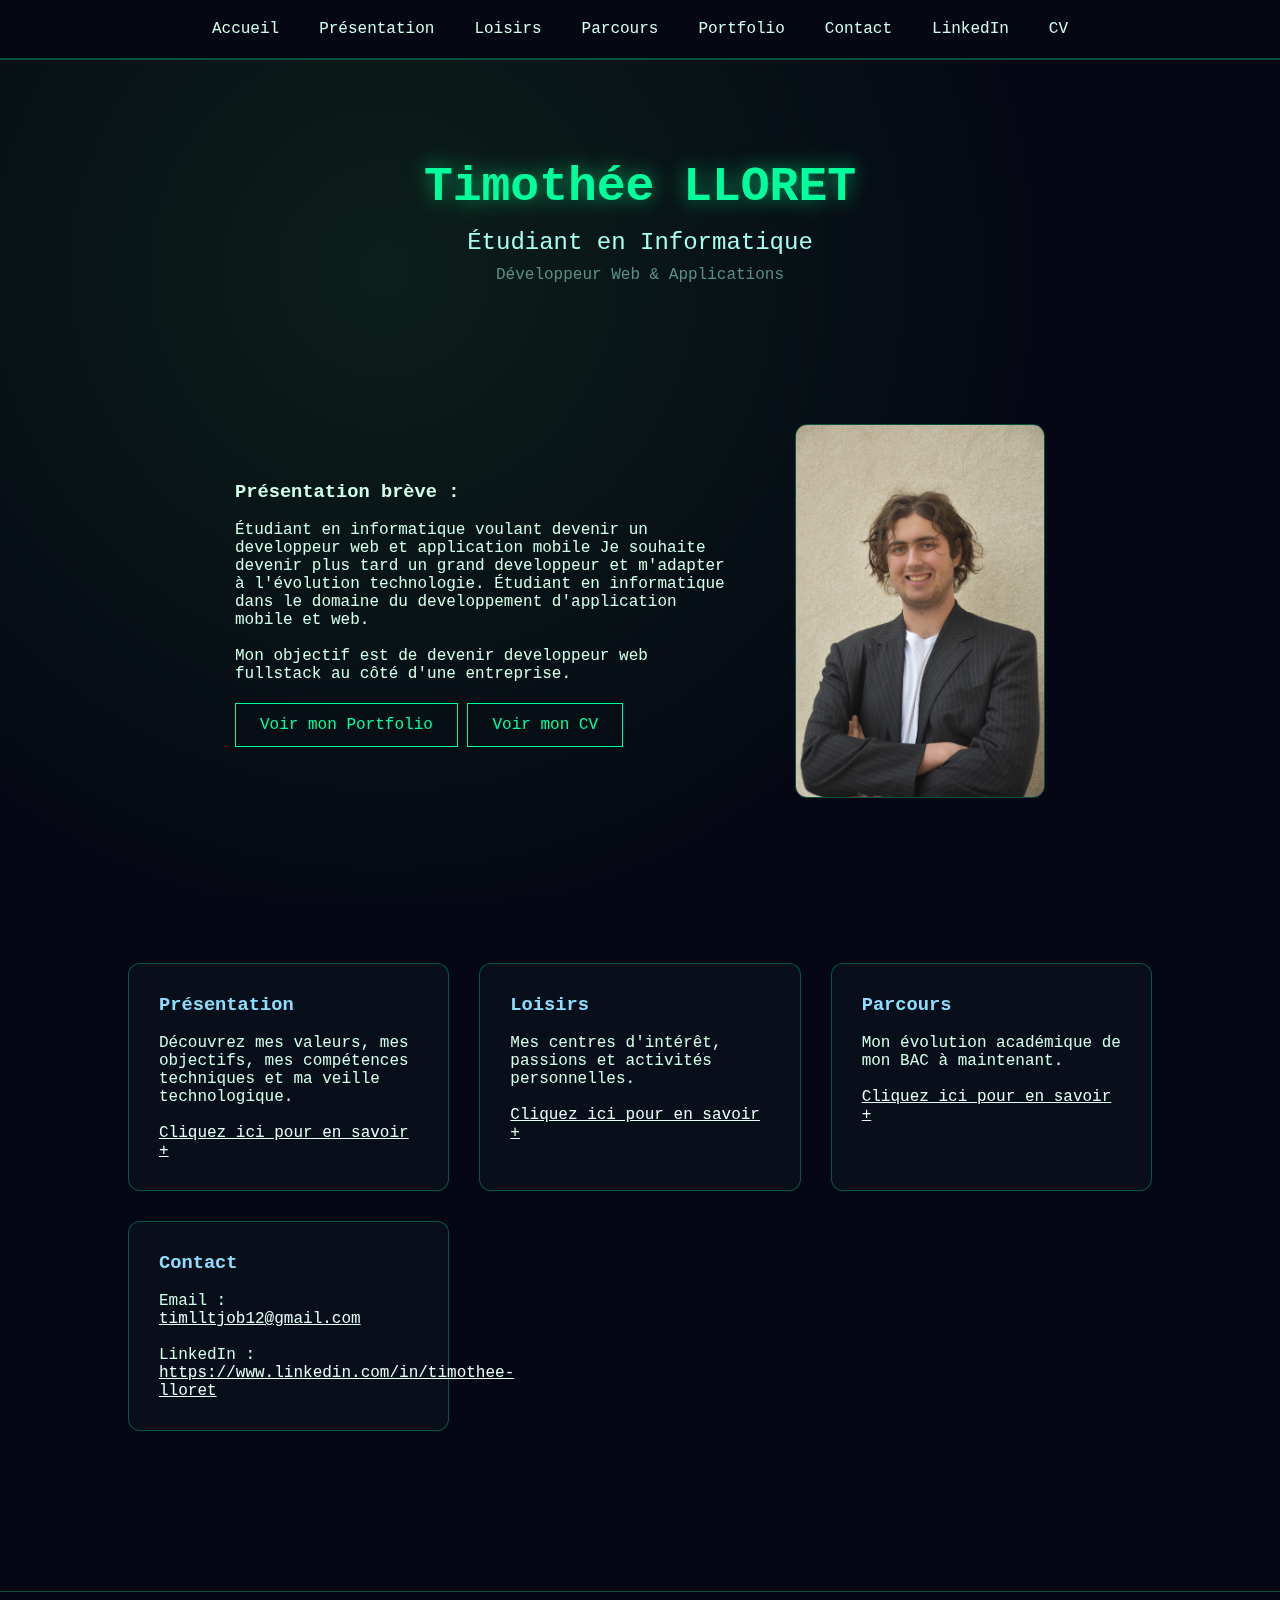
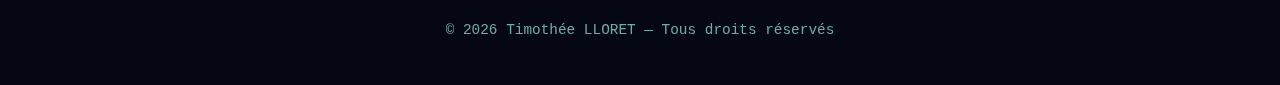
<file: index.html>
<!DOCTYPE html>
<html lang="fr">
<head>
    <meta charset="UTF-8">
    <title>Accueil | Timothée LLORET</title>
    <link rel="stylesheet" href="style.css">
</head>
<body>

<header class="header">
    <nav class="nav">
        <a href="index.html">Accueil</a>
        <a href="presentation.html">Présentation</a>
        <a href="loisir.html">Loisirs</a>
        <a href="parcours.html">Parcours</a>
        <a href="portfolio.html">Portfolio</a>
        <a href="mailto:timlltjob12@gmail.com">Contact</a>
        <a href="https://www.linkedin.com/in/timothee-lloret" target="_blank">LinkedIn</a>
        <a href="https://drive.google.com/file/d/1YYuqWQ6WtIkvPDlJYAUAen7sD2kf4nfw/view?usp=sharing" target="_blank" rel="noopener noreferrer">
      CV
    </a>
    </nav>
</header>

<main class="page-content">

    <section class="hero">
        <h1>Timothée LLORET</h1>
        <h2>Étudiant en Informatique</h2>
        <p>Développeur Web & Applications</p>
    </section>

    <section class="intro-banner">
        
        <div class="intro-text">
            <h3>Présentation brève :</h3>
            <br>
            <p>

                Étudiant en informatique voulant devenir un developpeur web et application mobile
                Je souhaite devenir plus tard un grand developpeur et m'adapter à l'évolution technologie.

                Étudiant en informatique dans le domaine du developpement d'application mobile et web. <br><br>
                Mon objectif est de devenir developpeur web fullstack au côté d'une entreprise.
            </p>

            <a href="portfolio.html" class="btn-portfolio">
                Voir mon Portfolio
            </a>
             <a href="https://drive.google.com/file/d/1YYuqWQ6WtIkvPDlJYAUAen7sD2kf4nfw/view?usp=sharing" target="_blank" class="btn-portfolio">
                Voir mon CV
            </a>
        </div>

        <div class="intro-photo">
            <img src="photo_CV.jfif" alt="Photo Timothée">
        </div>

    </section>

    <section class="sections-overview">
        <div class="card">
        
            <h3>Présentation</h3>
            <br>
            <p>Découvrez mes valeurs, mes objectifs, mes compétences techniques et ma veille technologique.</p>
            <br>
            <a href="presentation.html">Cliquez ici pour en savoir +</a> 
        </div>

        <div class="card">
            <h3>Loisirs</h3>
            <br>
            <p>Mes centres d'intérêt, passions et activités personnelles.</p>
            <br>
            <a href="loisir.html">Cliquez ici pour en savoir +</a> 
        </div>
        
        <div class="card">
            <h3>Parcours</h3>
            <br>
            <p>Mon évolution académique de mon BAC à maintenant.</p>
            <br>
            <a href="parcours.html">Cliquez ici pour en savoir +</a> 
        </div>

        <div class="card">
            <h3>Contact</h3>
            <br>
            <p class="lien_profile">
                Email : <a href="mailto:timlltjob12@gmail.com">timlltjob12@gmail.com</a><br><br>
                LinkedIn : <a href="https://www.linkedin.com/in/timothee-lloret" target="_blank">https://www.linkedin.com/in/timothee-lloret</a>
            </p>
        </div>

    </section>

</main>

<footer>
    <p>© 2026 Timothée LLORET — Tous droits réservés</p>
</footer>

</body>
</html>
</file>
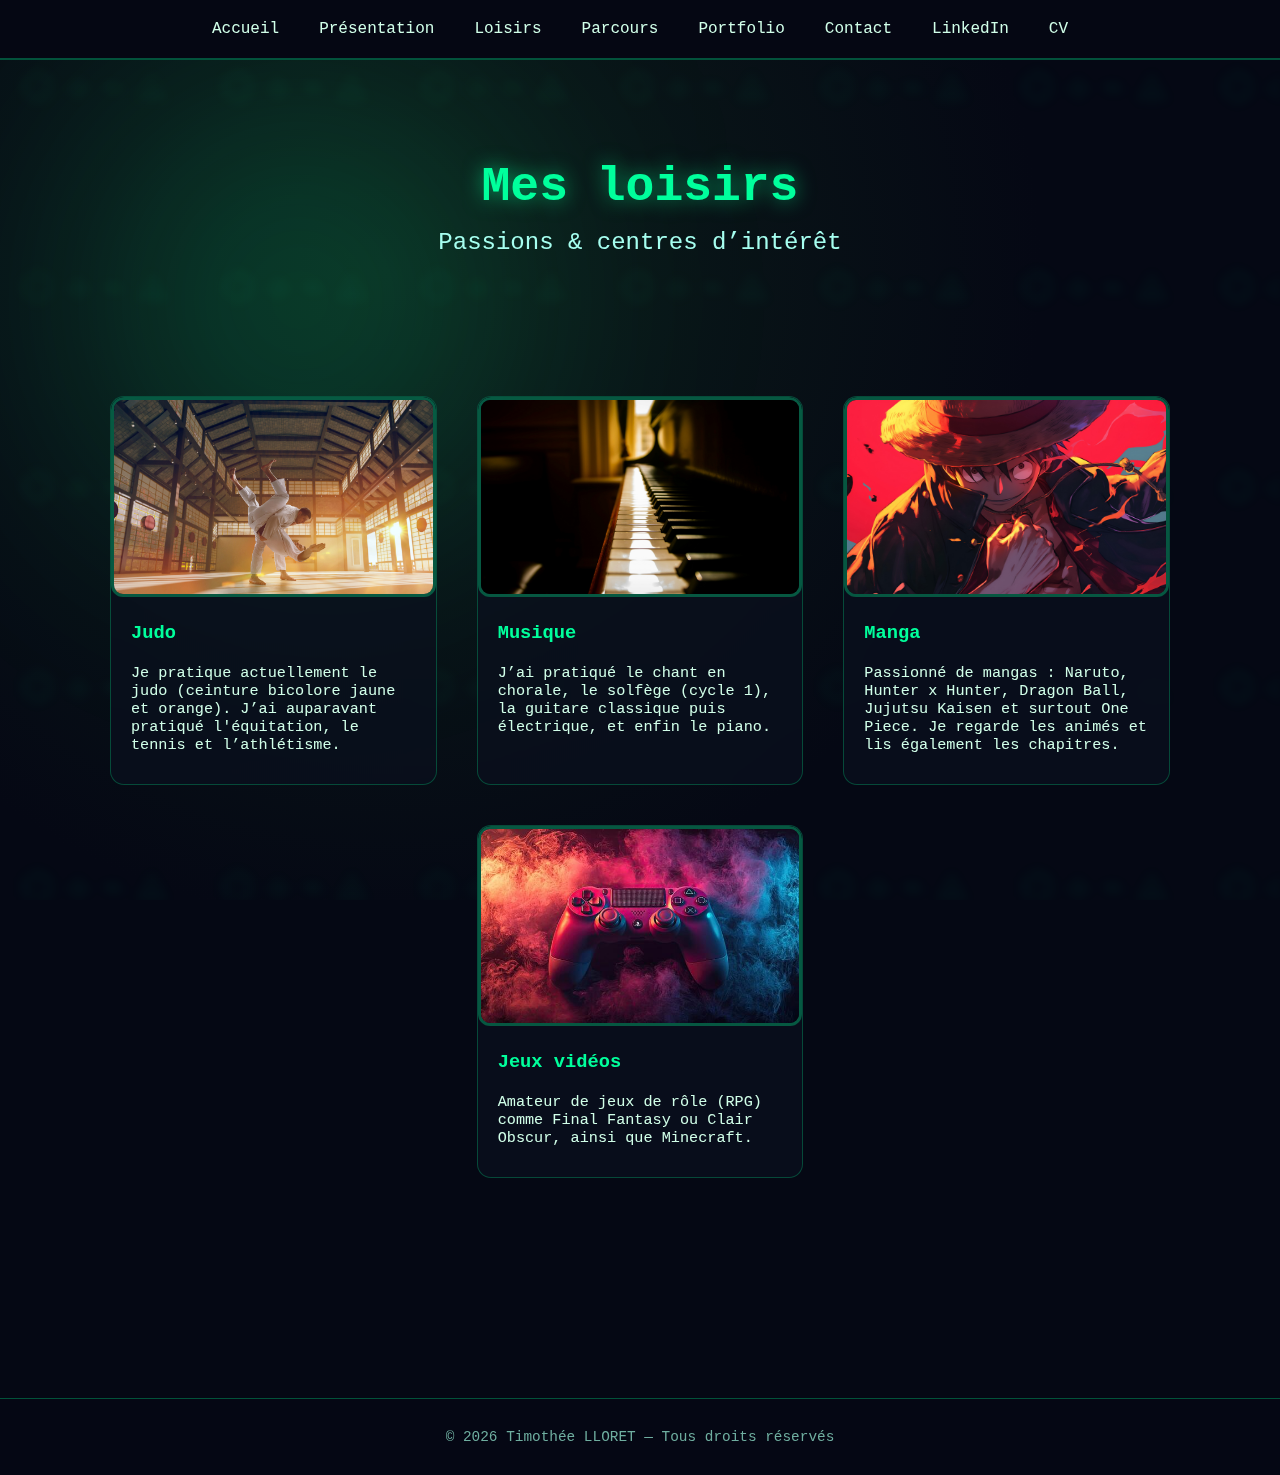
<file: loisir.html>
<!DOCTYPE html>
<html lang="fr">
<head>
    <meta charset="UTF-8">
    <title>Loisirs | Timothée LLORET</title>
    <link rel="stylesheet" href="style.css">
</head>
<body>

<div class="background">
    <div class="glow"></div>
    <div class="symbols"></div>
</div>

<header class="header">
        <nav class="nav">
        <a href="index.html">Accueil</a>
        <a href="presentation.html">Présentation</a>
        <a href="loisir.html">Loisirs</a>
        <a href="parcours.html">Parcours</a>
        <a href="portfolio.html">Portfolio</a>
        <a href="mailto:timlltjob12@gmail.com">Contact</a>
        <a href="https://www.linkedin.com/in/timothee-lloret" target="_blank" rel="noopener noreferrer">
            LinkedIn
        </a>
        <a href="https://drive.google.com/file/d/1YYuqWQ6WtIkvPDlJYAUAen7sD2kf4nfw/view?usp=sharing" target="_blank" rel="noopener noreferrer">
      CV
    </a>
</nav>
</header>

<section class="hero">
    <h1>Mes loisirs</h1>
    <h2>Passions & centres d’intérêt</h2>
</section>

<section class="loisirs-section">

    <div class="loisir-card">
        <img src="judo.png.jpg" alt=""/>
        <h3>Judo</h3>
        <p>
            Je pratique actuellement le judo (ceinture bicolore jaune et orange). J’ai auparavant pratiqué l'équitation, le tennis et l’athlétisme.
        </p>
    </div>

    <div class="loisir-card">
        <img src="musique.png.jpg" alt=""/>
        <h3>Musique</h3>
        <p>
            J’ai pratiqué le chant en chorale, le solfège (cycle 1), la guitare classique puis électrique, et enfin le piano.
        </p>
    </div>

    <div class="loisir-card">
        <img src="manga.png.jpg" alt="">
        <h3>Manga</h3>
        <p>
            Passionné de mangas : Naruto, Hunter x Hunter, Dragon Ball, Jujutsu Kaisen et surtout One Piece. Je regarde les animés et lis également les chapitres.
        </p>
    </div>
    <div></div>
     <div class="loisir-card">
        <img src="videogame.png" alt=""/>
        <h3>Jeux vidéos</h3>
        <p>
            Amateur de jeux de rôle (RPG) comme Final Fantasy ou Clair Obscur, ainsi que Minecraft.
        </p>
    </div>

</section>

<footer>
    <p>© 2026 Timothée LLORET — Tous droits réservés</p>
</footer>

<script src="script.js"></script>
</body>
</html>
</file>
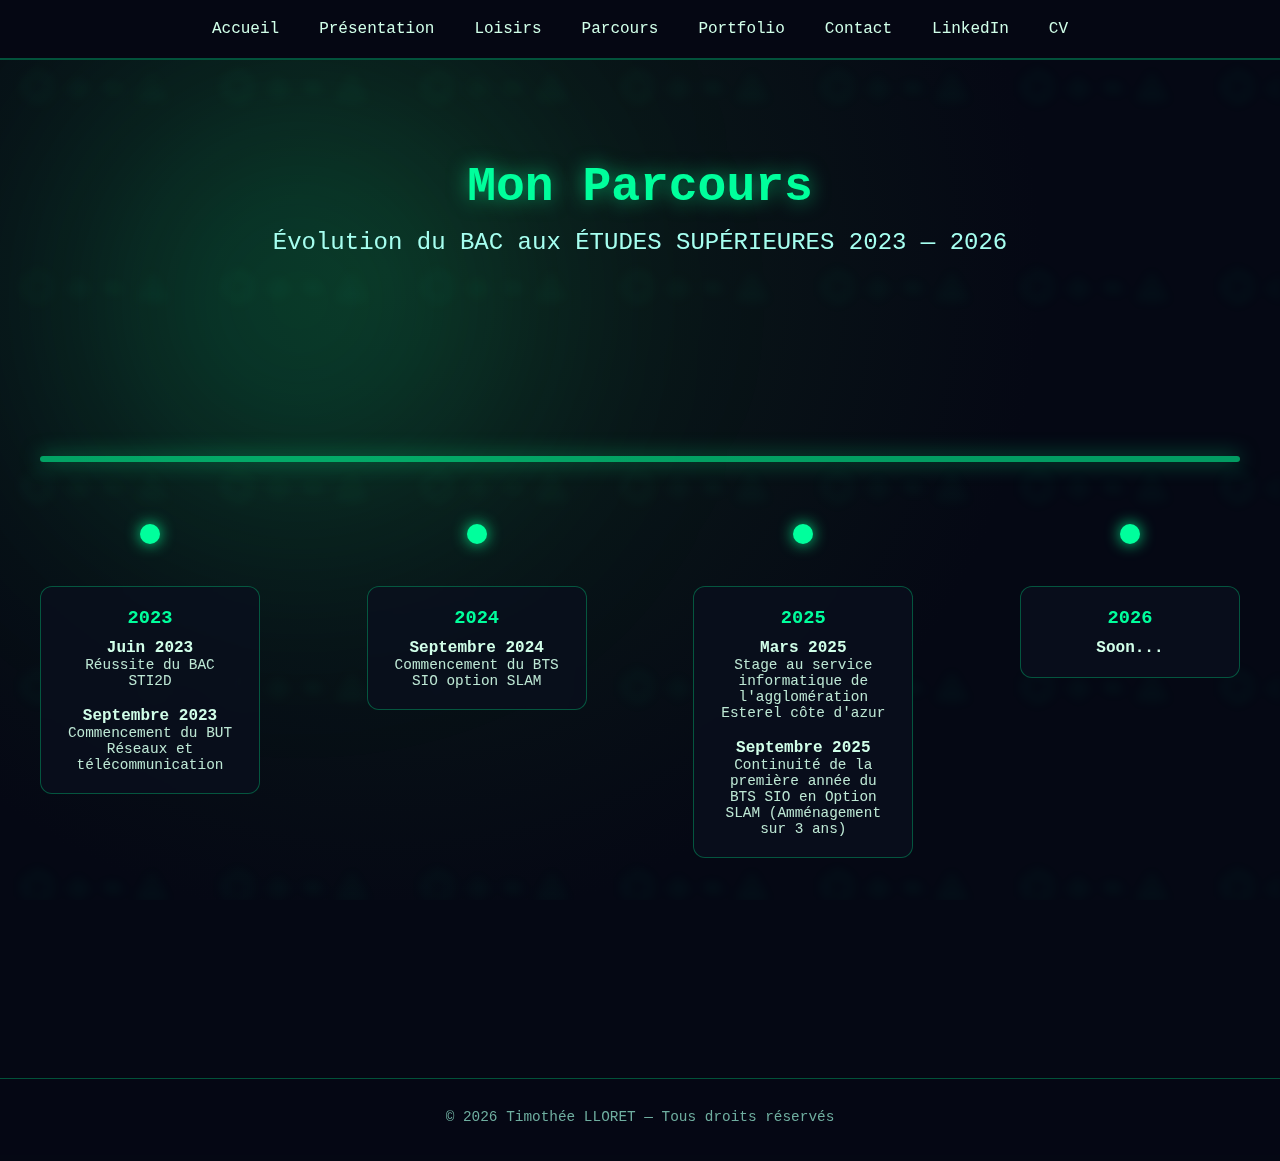
<file: parcours.html>
<!DOCTYPE html>
<html lang="fr">
<head>
    <meta charset="UTF-8">
    <title>Mon Parcours | Timothée LLORET</title>
    <link rel="stylesheet" href="style.css">
</head>
<body>

<div class="background">
    <div class="glow"></div>
    <div class="symbols"></div>
</div>

<header class="header">
    <nav class="nav">      
        <a href="index.html">Accueil</a>
        <a href="presentation.html">Présentation</a>
        <a href="loisir.html">Loisirs</a>
        <a href="parcours.html">Parcours</a>
        <a href="portfolio.html">Portfolio</a>
        <a href="mailto:timlltjob12@gmail.com">Contact</a>
        <a href="https://www.linkedin.com/in/timothee-lloret" target="_blank" rel="noopener noreferrer">
            LinkedIn
        </a>
         <a href="https://drive.google.com/file/d/1YYuqWQ6WtIkvPDlJYAUAen7sD2kf4nfw/view?usp=sharing" target="_blank" rel="noopener noreferrer">
      CV
    </a>
    </nav>
</header>

<main class="page-content">

    <section class="hero">
        <h1>Mon Parcours</h1>
        <h2>Évolution du BAC aux ÉTUDES SUPÉRIEURES 2023 — 2026</h2>
    </section>

    <section class="timeline-horizontal-section">

        <div class="timeline-horizontal">

            <div class="timeline-block">
                <div class="timeline-card">
                    <h3>2023</h3>
                    <h4>Juin 2023</h4>
                    <p>Réussite du BAC STI2D</p> <br> 
                    <h4>Septembre 2023</h4>
                    <p>Commencement du BUT Réseaux et télécommunication</p>
                </div>
            </div>

            <div class="timeline-block">
                
                <div class="timeline-card">
                    <h3>2024</h3>
                   <h4>Septembre 2024</h4>
                    <p>Commencement du BTS SIO option SLAM</p>
                </div>
            </div>

            <div class="timeline-block">
                <div class="timeline-card">
                    <h3>2025</h3>
                     <h4>Mars 2025</h4>
                    <p>Stage au service informatique de l'agglomération Esterel côte d'azur</p> <br>
                    <h4>Septembre 2025</h4>
                    <p>Continuité de la première année du BTS SIO en Option SLAM (Amménagement sur 3 ans)</p>
                </div>
            </div>

            <div class="timeline-block">
                <div class="timeline-card">
                    <h3>2026</h3>
                   <h4>Soon...</h4>
                    <p> </p>
                </div>
            </div>

        </div>

    </section>

</main>

<footer>
    <p>© 2026 Timothée LLORET — Tous droits réservés</p>
</footer>

<script src="script.js"></script>
</body>
</html>
</file>
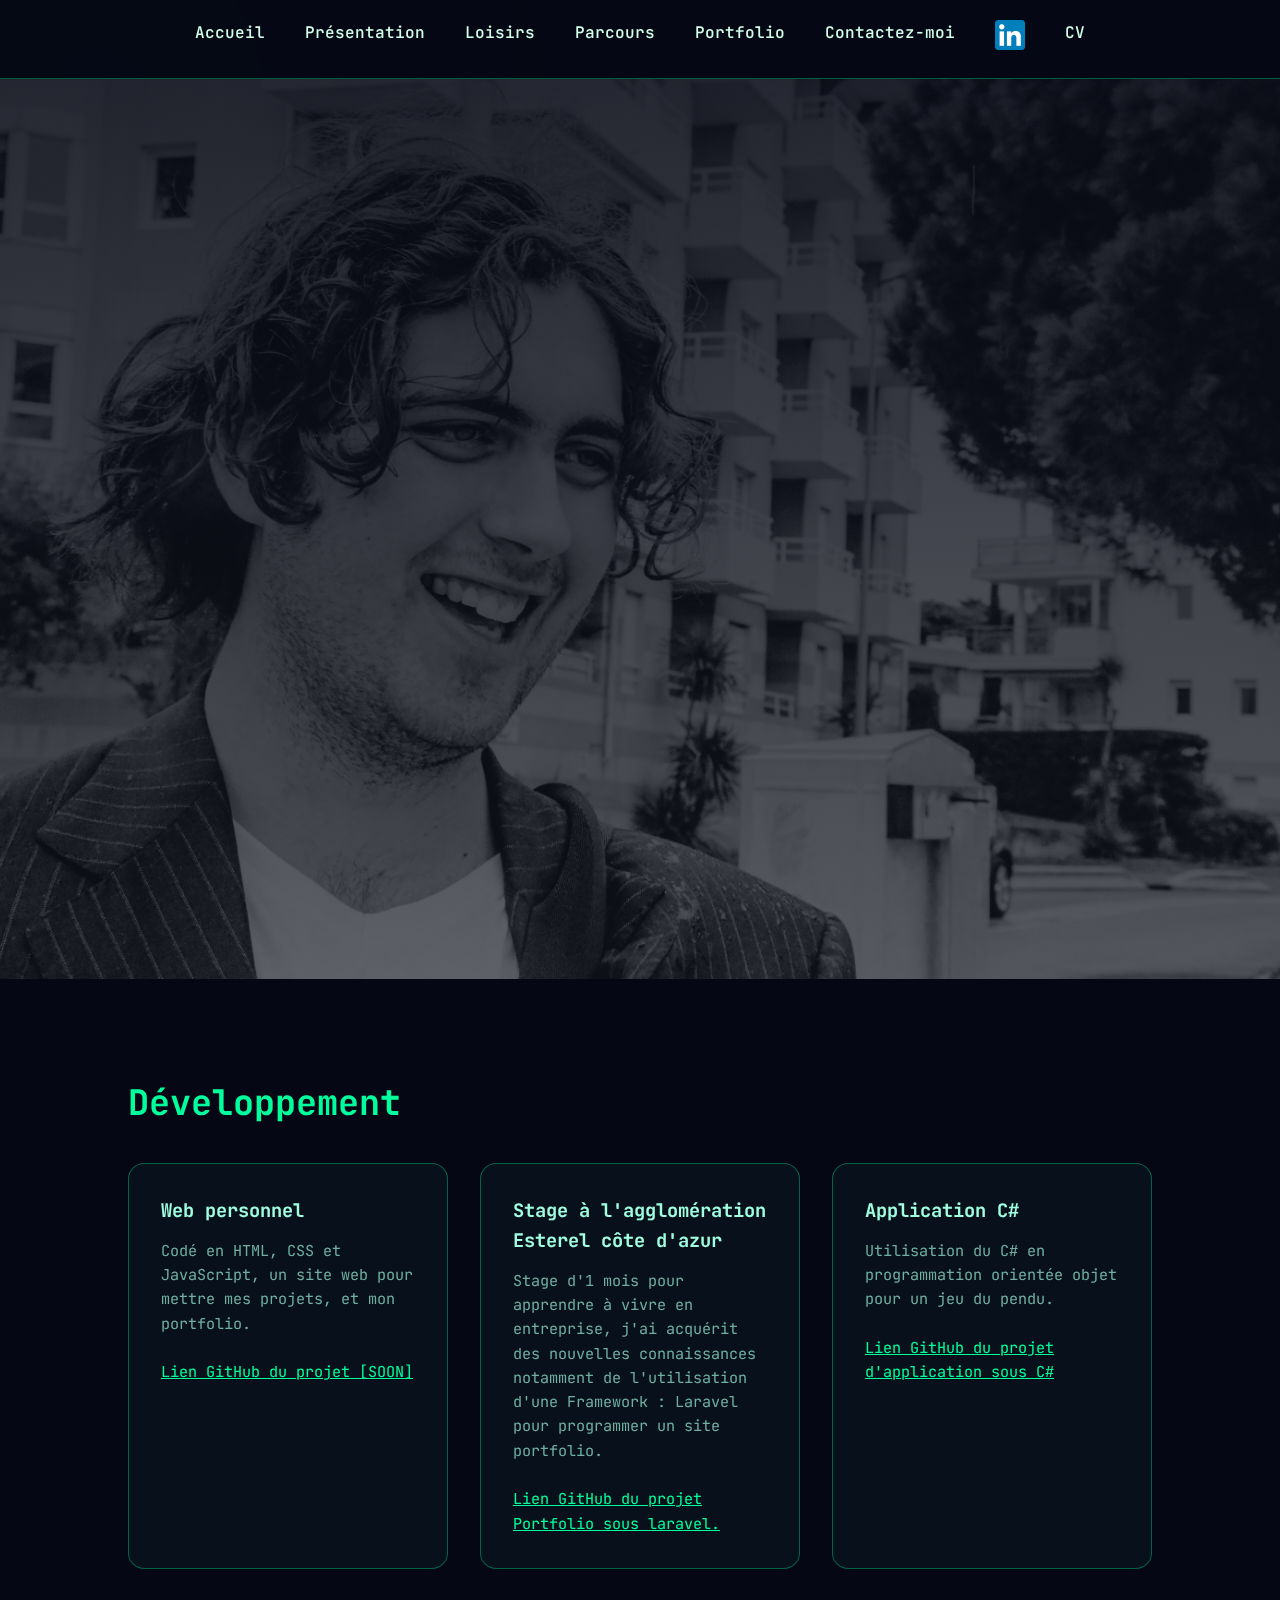
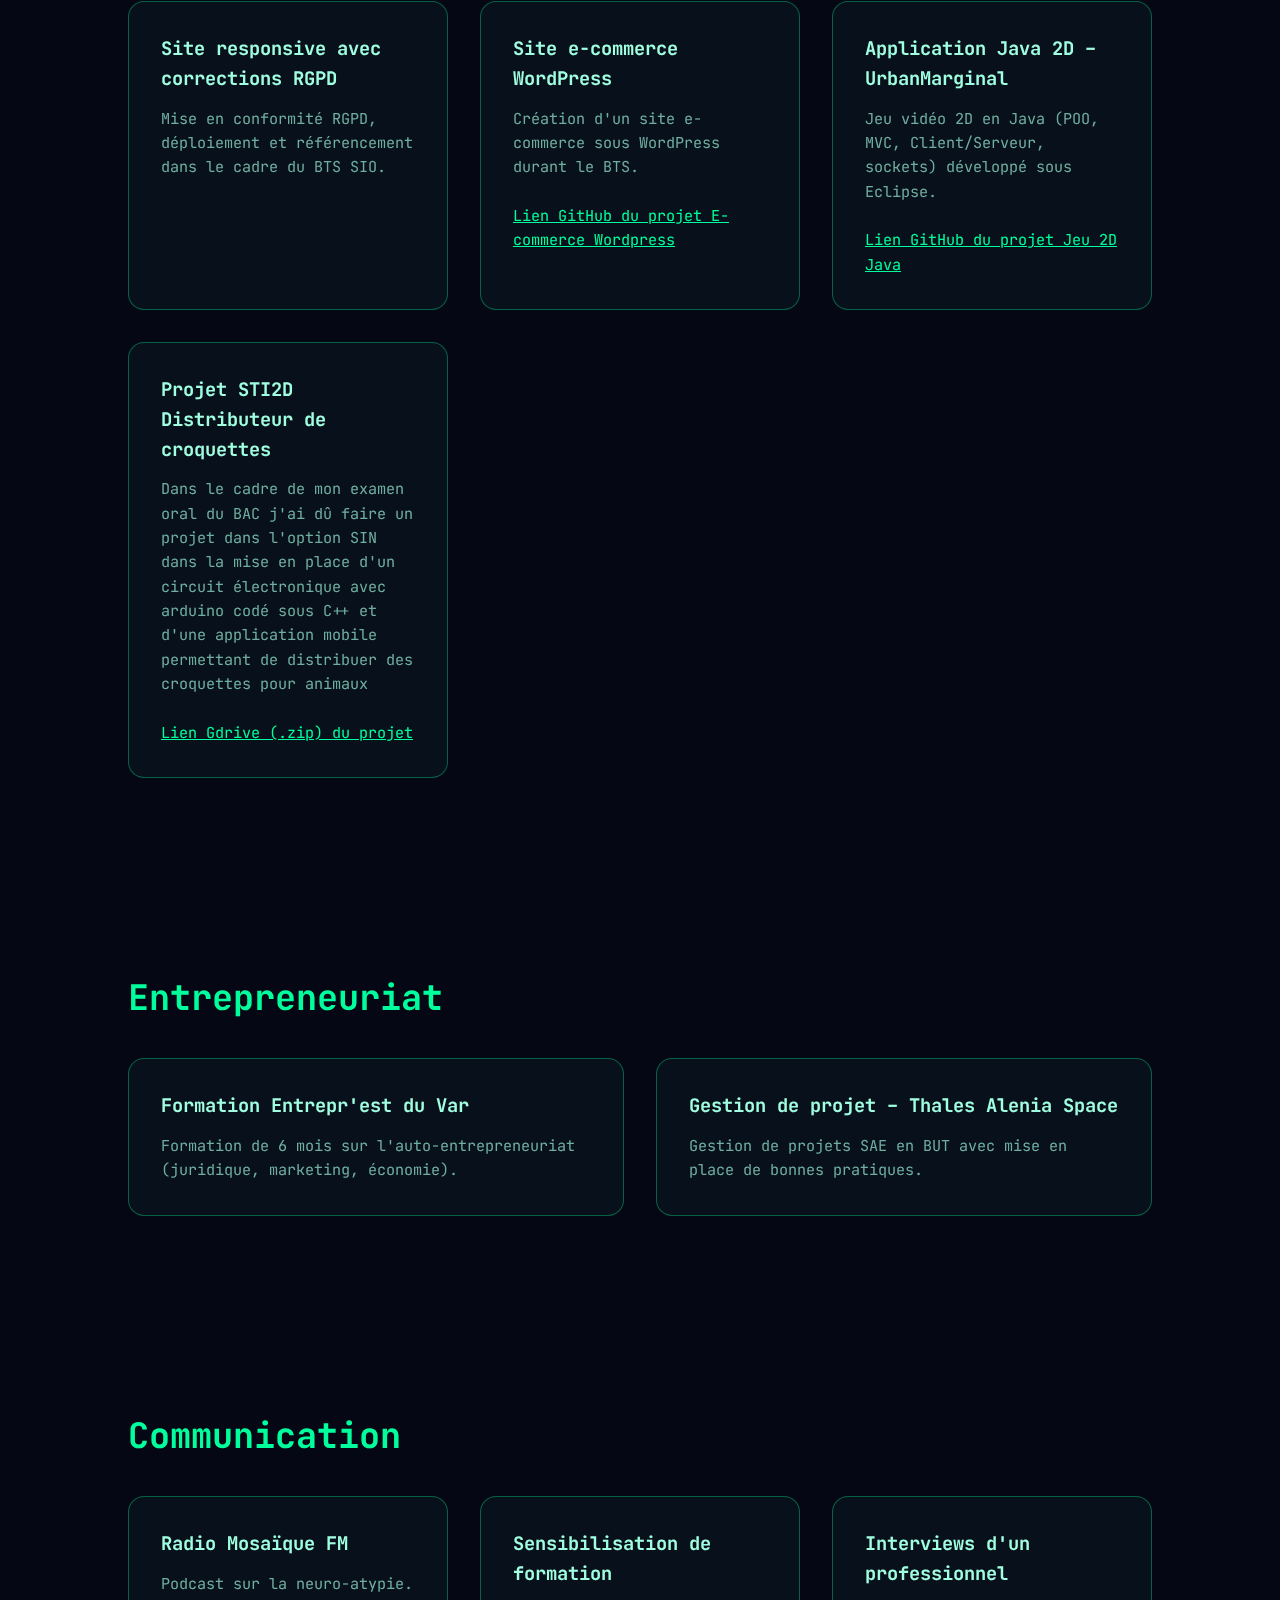
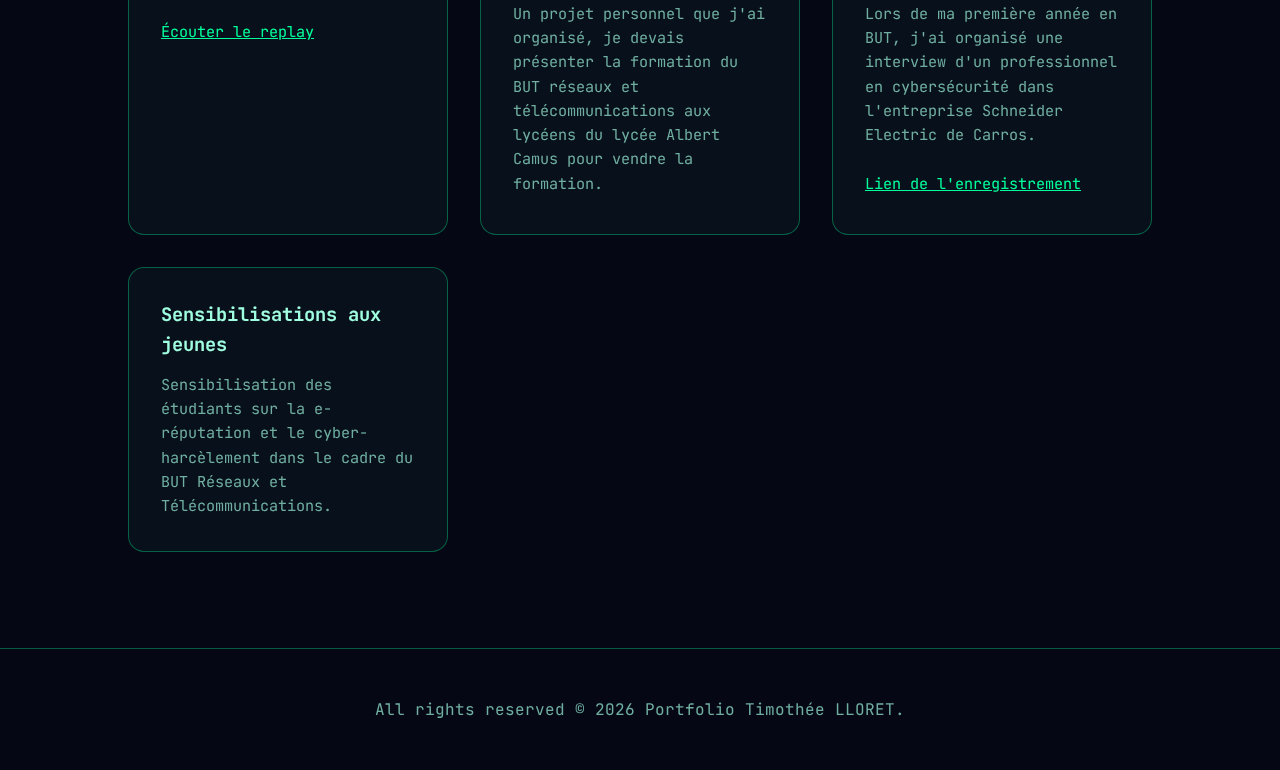
<file: portfolio.html>
<!DOCTYPE html>
<html lang="fr">
<head>
  <meta charset="UTF-8" />
  <meta name="viewport" content="width=device-width, initial-scale=1.0" />
  <title>Portfolio – Timothée LLORET</title>
  <link href="https://fonts.googleapis.com/css2?family=JetBrains+Mono:wght@300;500;700&display=swap" rel="stylesheet">
      <link rel="stylesheet" href="portfoliostyle.css">

</head>
<body>

<!-- NAV --> 
  <nav class="nav_web_perso">
    <a href="index.html">Accueil</a>
    <a href="presentation.html">Présentation</a>
    <a href="loisir.html">Loisirs</a>
    <a href="parcours.html">Parcours</a>
    <a href="portfolio.html">Portfolio</a>
    <a href="mailto:timlltjob12@gmail.com">Contactez-moi</a>
    <a href="https://www.linkedin.com/in/timothee-lloret" target="_blank" rel="noopener noreferrer">
      <img src="linkedinlogo.png" alt="LinkedIn" height="30">
    </a>
    <a href="https://drive.google.com/file/d/1YYuqWQ6WtIkvPDlJYAUAen7sD2kf4nfw/view?usp=sharing" target="_blank" rel="noopener noreferrer">
      CV
    </a>
  </nav>


<header class="hero-banner">
  <div class="hero-content">
    <h1>Timothée LLORET Portfolio</h1>
    <br>
    <p>
    Développeur web et application mobile
    </p>
    <p>
    Bienvenue dans mon portfolio !
    </p>
  </div>
</header>

<!--DEV-->
  <section id="dev">
    <h2>Développement</h2>
    <div class="cards">
      <div class="card">
        <h3>Web personnel</h3>
        <p>
          Codé en HTML, CSS et JavaScript, un site web pour mettre mes projets, et mon portfolio.
          <br><br>
          <a href="" target="_blank" rel="noopener noreferrer">
            Lien GitHub du projet [SOON]
          </a>
        </p>
      </div>
      <div class="card">
        <h3>Stage à l'agglomération Esterel côte d'azur</h3>
        <p>
            Stage d'1 mois pour apprendre à vivre en entreprise, j'ai acquérit des nouvelles connaissances notamment de l'utilisation d'une Framework : Laravel pour programmer un site portfolio.
          <br><br>
          <a href="https://github.com/TimCola12/portfolio_Tim" target="_blank" rel="noopener noreferrer">
            Lien GitHub du projet Portfolio sous laravel.
          </a>
        </p>
      </div>
      <div class="card">
        <h3>Application C#</h3>
        <p>
          Utilisation du C# en programmation orientée objet pour un jeu du pendu.
          <br><br>
          <a href="https://github.com/TimCola12/JeuPendu" target="_blank" rel="noopener noreferrer">
            Lien GitHub du projet d'application sous C#
          </a>
        </p>
      </div>
      <div class="card">
        <h3>Site responsive avec corrections RGPD</h3>
        <p>Mise en conformité RGPD, déploiement et référencement dans le cadre du BTS SIO.</p>
      </div>
      <div class="card">
        <h3>Site e-commerce WordPress</h3>
        <p>
          Création d'un site e-commerce sous WordPress durant le BTS.
          <br><br>
          <a href="https://github.com/TimCola12/E-commerce_site_WORDPRESS" target="_blank" rel="noopener noreferrer">
            Lien GitHub du projet E-commerce Wordpress
          </a>
        </p>
      </div>
      <div class="card">
        <h3>Application Java 2D – UrbanMarginal</h3>
        <p>
          Jeu vidéo 2D en Java (POO, MVC, Client/Serveur, sockets) développé sous Eclipse.
          <br><br>
          <a href="https://github.com/TimCola12/UrbanMarginal" target="_blank" rel="noopener noreferrer">
            Lien GitHub du projet Jeu 2D Java
          </a>
        </p>
        
      </div>
      <div class="card">
        <h3>Projet STI2D Distributeur de croquettes</h3>
        <p>
          Dans le cadre de mon examen oral du BAC j'ai dû faire un projet dans l'option SIN dans la mise en place d'un circuit électronique avec arduino codé sous C++ et d'une application mobile permettant de distribuer des croquettes pour animaux
          <br><br>
          <a href="https://drive.google.com/file/d/1BmKsklu7ZPyfDBG9Al2ta0knHuJmFYV4/view?usp=sharing" target="_blank" rel="noopener noreferrer">
            Lien Gdrive (.zip) du projet
          </a>
        </p>
      </div>
    </div>
  </section>

<!--ENTREPRENEURIAT-->
  <section id="entrepreneur">
    <h2>Entrepreneuriat</h2>
    <div class="cards">
      <div class="card">
        <h3>Formation Entrepr'est du Var</h3>
        <p>Formation de 6 mois sur l'auto-entrepreneuriat (juridique, marketing, économie).</p>
      </div>
      <div class="card">
        <h3>Gestion de projet – Thales Alenia Space</h3>
        <p>Gestion de projets SAE en BUT avec mise en place de bonnes pratiques.</p>
      </div>
    </div>
  </section>

<!--COMMUNICATION-->
  <section id="communication">
    <h2>Communication</h2>
    <div class="cards">
      <div class="card">
        <h3>Radio Mosaïque FM</h3>
        <p>
          Podcast sur la neuro-atypie.
          <br><br>
          <a href="https://hearthis.at/mosaique-fm-zw/04-parolesdejeunes-021225-lesneuroatypiques/" target="_blank" rel="noopener noreferrer">
            Écouter le replay
          </a>
        </p>
        <iframe
          title="Podcast Mosaïque FM"
          width="100"
          height="150"
          src="https://app.hearthis.at/embed/13414526/transparent_black/?autoplay=0"
          style="border:0; border-radius:10px;"
          allow="autoplay">
        </iframe>
      </div>

      <div class="card">
        <h3>Sensibilisation de formation</h3>
        <p>Un projet personnel que j'ai organisé, je devais présenter la formation du BUT réseaux et télécommunications aux lycéens du lycée Albert Camus pour vendre la formation.</p>
      </div>

      <div class="card">
        <h3>Interviews d'un professionnel</h3>
        <p>
          Lors de ma première année en BUT, j'ai organisé une interview d'un professionnel en cybersécurité dans l'entreprise Schneider Electric de Carros.
          <br><br>
          <a href="https://drive.google.com/file/d/1_di6CFzMYkiKG_4fSZwVqpfgtluvl2Zm/view?usp=sharing" target="_blank" rel="noopener noreferrer">
            Lien de l'enregistrement
          </a>
        </p>
      </div>

      <div class="card">
        <h3>Sensibilisations aux jeunes</h3>
        <p>
          Sensibilisation des étudiants sur la e-réputation et le cyber-harcèlement dans le cadre du BUT Réseaux et Télécommunications.
        </p>
      </div>

    </div>
  </section>

  <footer>
    <p>All rights reserved &#169; 2026 Portfolio Timothée LLORET.</p>
  </footer>

</body>
</html>
</file>
<file: style.css>
@import url('https://fonts.googleapis.com/css2?family=Share+Tech+Mono&display=swap');

* {
    margin: 0;
    padding: 0;
    box-sizing: border-box;
}

body {
    font-family: 'Share Tech Mono', monospace;
    background: #050814;
    color: #e8fff8;
    min-height: 100vh;
    overflow-x: hidden;
}



.background {
    position: fixed;
    inset: 0;
    z-index: -3;
    overflow: hidden;
}

body::before {
    content: "";
    position: fixed;
    inset: 0;
    background: radial-gradient(circle at 30% 30%, #0c1f1a, #050814 60%);
    z-index: -4;
}

.glow {
    position: absolute;
    width: 600px;
    height: 600px;
    background: radial-gradient(circle, rgba(0,255,150,0.25), transparent 70%);
    filter: blur(120px);
    animation: moveGlow 15s infinite alternate ease-in-out;
}

@keyframes moveGlow {
    0% { transform: translate(-10%, -10%); }
    100% { transform: translate(40%, 30%); }
}

html, body {
    height: 100%;
}


body {
    display: flex;
    flex-direction: column;
    margin: 0;
    font-family: 'JetBrains Mono', monospace;
    background: #050814;
    color: #d1ffe9;
}

.page-content {
    flex: 1;
}

.nav {
    display: flex;
    justify-content: center;
    gap: 40px;
    padding: 20px;
    background: rgba(5,8,20,0.9);
    border-bottom: 1px solid rgba(0,255,156,0.3);
}

.nav a {
  max-width: 700px;
  text-decoration: none;
  color: var(--text-main);
  font-weight: 500;
  position: relative;
}

.nav a:hover {
    color: #00ff9c;
}

.hero {
    text-align: center;
    padding: 100px 20px 60px;
}

.hero h1 {
    font-size: 3rem;
    color: #00ff9c;
}

.hero h2 {
    font-weight: 400;
    margin-top: 10px;
}

.hero p {
    margin-top: 5px;
    color: #6faea0;
}

.intro-banner {
    display: flex;
    align-items: center;
    justify-content: center;
    gap: 60px;
    padding: 80px 10%;
    flex-wrap: wrap;
}

.intro-text {
    max-width: 500px;
}

.btn-portfolio {
    display: inline-block;
    margin-top: 20px;
    padding: 12px 24px;
    border: 1px solid #00ff9c;
    color: #00ff9c;
    text-decoration: none;
    transition: 0.3s;
}

.btn-portfolio:hover {
    background: #00ff9c;
    color: #050814;
}

.intro-photo img {
    width: 250px;
    border-radius: 12px;
    border: 1px solid rgba(0,255,156,0.3);
}

.sections-overview {
    display: grid;
    grid-template-columns: repeat(auto-fit, minmax(250px, 1fr));
    gap: 30px;
    padding: 80px 10%;
}

.card {
    padding: 30px;
    border: 1px solid rgba(0,255,156,0.3);
    background: rgba(10,20,30,0.6);
    border-radius: 12px;
    transition: 0.3s;
}

.card:hover {
    transform: translateY(-5px);
    box-shadow: 0 0 20px rgba(0,255,156,0.2);
}

.sections-overview a {
    color: #e8fff8;
    text-decoration: underline;
}

.sections-overview h3 { 
    color: #8edfff;
}

footer {
    text-align: center;
    padding: 20px;
    border-top: 1px solid rgba(0,255,156,0.3);
    color: #6faea0;
}


.page-content {
    flex: 1;
}

img {
    width: 300px;
    object-position: center;
    border: 3px solid rgba(0,255,150,0.3);
    backdrop-filter: blur(12px);
    border-radius: 12px;
}

.skill-box img { 

        border: none;
}

.symbols {
    position: absolute;
    inset: 0;
    background-image: url("data:image/svg+xml,\
    <svg xmlns='http://www.w3.org/2000/svg' width='200' height='200'>\
    <text x='20' y='100' font-size='40' fill='rgba(0,255,150,0.08)'>⌬ ⟡ ⌁ ⟁</text>\
    </svg>");
    background-repeat: repeat;
    filter: blur(6px);
    animation: drift 60s linear infinite;
}

@keyframes drift {
    from { background-position: 0 0; }
    to { background-position: 500px 500px; }
}

/* Header */

.header {
    position: static;
    top: 0;
    background: rgba(5,8,20,0.85);
    backdrop-filter: blur(10px);
    border-bottom: 1px solid rgba(0,255,150,0.3);
}

h4 {
    position: sticky;
    bottom: 0;
}



.nav {
    display: flex;
    justify-content: center;
    gap: 40px;
    padding: 20px;
}

.nav a:hover {
    color: #00ff9c;
    text-shadow: 0 0 10px #00ff9c;
}


.hero {
    text-align: center;
    padding: 100px 20px 60px;
}

.hero h1 {
    font-size: 3rem;
    color: #00ff9c;
    text-shadow: 0 0 20px rgba(0,255,150,0.6);
}

.hero h2 {
    margin-top: 15px;
    color: #a6fff0;
}

.hero p {
    margin-top: 10px;
    opacity: 0.8;
}


.layout {
    display: grid;
    grid-template-columns: 1fr minmax(320px, 900px) 1fr;
    margin-top: 40px;
}

.content-box {
    background: rgba(10,15,30,0.75);
    border: 1px solid rgba(0,255,150,0.3);
    backdrop-filter: blur(12px);
    padding: 40px;
    border-radius: 12px;
    box-shadow: 0 0 30px rgba(0,255,150,0.08);
}

.content-box h2 {
    color: #00ff9c;
    margin-bottom: 20px;
}

.content-box a {
    color: #8edfff;
}

.skill-box a { 

    color: #8edfff;
    text-decoration: underline;
}

.content-box a:hover {
    color: #00ff9c;
}

#image {
    border-radius: 20px;
}



footer {
    margin-top: 80px;
    padding: 30px;
    text-align: center;
    background: rgba(5,8,20,0.8);
    border-top: 1px solid rgba(0,255,150,0.3);
    font-size: 0.9rem;
}



@media (max-width: 768px) {

    .layout {
        grid-template-columns: 1fr;
        padding: 0 20px;
    }

    .hero h1 {
        font-size: 2rem;
    }
}



.hero h3 {
    margin-top: 10px;
    font-weight: normal;
    color: #8edfff;
    opacity: 0.9;
}



.presentation-section {
    display: flex;
    justify-content: center;
    padding: 60px 20px 100px;
}

.presentation-box {
    max-width: 800px;
    background: rgba(10,15,30,0.75);
    border: 1px solid rgba(0,255,150,0.3);
    backdrop-filter: blur(12px);
    padding: 50px;
    border-radius: 14px;
    box-shadow: 0 0 30px rgba(0,255,150,0.08);
    line-height: 1.7;
}

.presentation-box h2 {
    color: #00ff9c;
    margin-bottom: 25px;
}

.presentation-box p {
    margin-bottom: 20px;
}


.btn {
    display: inline-block;
    padding: 12px 28px;
    margin-top: 20px;
    border-radius: 8px;
    border: 1px solid rgba(0,255,150,0.4);
    color: #00ff9c;
    text-decoration: none;
    transition: 0.3s ease;
}

.btn:hover {
    background: rgba(0,255,150,0.1);
    box-shadow: 0 0 15px rgba(0,255,150,0.4);
}

.quick-sections {
    padding: 80px 20px 120px;
    display: flex;
    justify-content: center;
}

.section-grid {
    max-width: 1100px;
    display: grid;
    grid-template-columns: repeat(auto-fit, minmax(240px, 1fr));
    gap: 30px;
    width: 100%;
}

.info-box {
    background: rgba(10,15,30,0.65);
    border: 1px solid rgba(0,255,150,0.25);
    backdrop-filter: blur(12px);
    padding: 30px;
    border-radius: 14px;
    text-decoration: none;
    color: #e8fff8;
    transition: 0.3s ease;
}
.info-box h3 {
    color: #00ff9c;
    margin-bottom: 15px;
}

.info-box p {
    opacity: 0.85;
    font-size: 0.95rem;
}

.info-box:hover {
    transform: translateY(-5px);
    box-shadow: 0 0 25px rgba(0,255,150,0.2);
    border-color: rgba(0,255,150,0.5);
}

.contact-box a {
    color: #8edfff;
    text-decoration:none;
}


.contact-box a:hover {
    color: #00ff9c;
}

/* Timeline */

.timeline-horizontal-section {
    padding: 100px 40px 140px;
    overflow-x: auto;
}

.timeline-horizontal {
    position: relative;
    display: flex;
    justify-content: space-between;
    align-items: flex-start;
    min-width: 900px;
    padding-top: 80px;
}

/* Ligne principale plus épaisse */
.timeline-horizontal::before {
    content: "";
    position: absolute;
    top: 40px;
    left: 0;
    width: 100%;
    height: 6px; /* PLUS ÉPAISSE */
    background: rgba(0,255,150,0.6);
    box-shadow: 0 0 20px rgba(0,255,150,0.5);
    border-radius: 3px;
}

/* Bloc individuel */
.timeline-block {
    position: relative;
    width: 220px;
    text-align: center;
}

/* Point lumineux */
.timeline-block::before {
    content: "";
    position: absolute;
    top: 28px;
    left: 50%;
    transform: translateX(-50%);
    width: 20px;
    height: 20px;
    background: #00ff9c;
    border-radius: 50%;
    box-shadow: 0 0 15px rgba(0,255,150,0.9);
    z-index: 2;
}

/* Carte événement */
.timeline-card {
    margin-top: 90px;
    background: rgba(10,15,30,0.75);
    border: 1px solid rgba(0,255,150,0.3);
    padding: 20px;
    border-radius: 12px;
    backdrop-filter: blur(10px);
    transition: 0.3s ease;
}

.timeline-card h3 {
    color: #00ff9c;
    margin-bottom: 10px;
}

.timeline-card p {
    font-size: 0.9rem;
    opacity: 0.9;
}

/* Effet hover discret */
.timeline-card:hover {
    transform: translateY(-6px);
    box-shadow: 0 0 25px rgba(0,255,150,0.3);
}


/* Page presentation */


.about-section {
    max-width: 1100px;
    margin: 80px auto 140px;
    padding: 0 20px;
    display: flex;
    flex-direction: column;
    gap: 40px;
}

.about_photo {
    position: static;              
    inset: 0;                   
    display: flex;
    align-items: center;
    justify-content: center;
    z-index: -1;                   
}

.about_photo img {
    width: 700px;
    max-width: 90%;
    height: auto;
    border-radius: 20px;
}


.about-card {
    background: rgba(10,15,30,0.7);
    inset: 0;
    border: 1px solid rgba(0,255,150,0.25);
    backdrop-filter: blur(12px);
    padding: 40px;
    border-radius: 14px;
}

.about-card a {
    text-decoration: underline;
    color:#8edfff;
}

.about-card h3 {
    color: #00ff9c;
    margin-bottom: 20px;
}

/* Skills */
.skills-grid {
    display: grid;
    grid-template-columns: repeat(auto-fit, minmax(140px, 1fr));
    gap: 20px;
    margin-top: 20px;
}

.skill-box {
    background: rgba(0,255,150,0.05);
    border: 1px solid rgba(0,255,150,0.2);
    padding: 20px;
    text-align: center;
    border-radius: 10px;
    transition: 0.3s ease;
}

.skill-box img {
    width: 40px;
    margin-bottom: 10px;
}

.skill-box:hover {
    transform: translateY(-5px);
    box-shadow: 0 0 20px rgba(0,255,150,0.2);
}

/* Page loisir */

.loisirs-section {
    max-width: 1100px;
    margin: 80px auto 140px;
    padding: 0 20px;
    display: grid;
    grid-template-columns: repeat(auto-fit, minmax(280px, 1fr));
    gap: 40px;
}

.loisir-card {
    background: rgba(10,15,30,0.7);
    border: 1px solid rgba(0,255,150,0.25);
    backdrop-filter: blur(12px);
    border-radius: 14px;
    overflow: hidden;
    transition: 0.3s ease;
}

.loisir-card img {
    width: 100%;
    height: 200px;
    object-fit: cover;
}

.loisir-card h3 {
    color: #00ff9c;
    margin: 20px;
}

.loisir-card p {
    margin: 0 20px 30px;
    font-size: 0.95rem;
}

.loisir-card:hover {
    transform: translateY(-6px);
    box-shadow: 0 0 25px rgba(0,255,150,0.25);
}
</file>
<file: portfoliostyle.css>
:root {
  --green-dark: #00ff9c;
  --green-bg: #02110a;
  --black-bg: #050814;
  --text-main: #d1ffe9;
  --text-muted: #6faea0;
  --card-bg: rgba(10, 20, 30, 0.75);
  --border-glow: rgba(0, 255, 156, 0.35);
}

* {
  margin: 0;
  padding: 0;
  box-sizing: border-box;
}

body {
  font-family: 'JetBrains Mono', monospace;
  background: #050814; 
  color: var(--text-main);
  line-height: 1.6;
  overflow-x: hidden;
  position: relative;
}

/* Halo vert  */
body::before {
  content: "";
  position: fixed;
  width: 600px;
  height: 600px;
  top: -200px;
  left: -200px;
  background: radial-gradient(circle, rgba(0,255,156,0.15), transparent 70%);
  filter: blur(120px);
  z-index: -1;
}

/* HEADER */
.hero-banner {
  position: relative;
  height: 100vh;
  width: 100%;
  background: url("Photo_Tim.jfif") center center / cover no-repeat;
  display: flex;
  align-items: center;
  justify-content: center;
  text-align: center;
  overflow: hidden;
}

/* Overlay */
.hero-banner::before {
  content: "";
  position: absolute;
  inset: 0;
  background: linear-gradient(
    to bottom,
    rgba(5, 8, 20, 0.85),
    rgba(5, 8, 20, 0.6)
  );
}

/* Contenu  */
.hero-content {
  position: relative;
  z-index: 2;
  max-width: 900px;
  padding: 20px;
}

/* Animation apparition de la mort */
.hero-content h1,
.hero-content p {
  opacity: 0;
  transform: translateY(30px);
  animation: fadeUp 1.2s ease forwards;
}

.hero-content p {
  animation-delay: 0.4s;
}

@keyframes fadeUp {
  to {
    opacity: 1;
    transform: translateY(0);
  }
}

.hero-content h1 {
  font-size: clamp(2.5rem, 5vw, 4rem);
  color: var(--green-dark);
  text-shadow: 0 0 20px rgba(0,255,156,0.6);
}

.hero-content {
  position: relative;
  z-index: 2;
  max-width: 900px;
  padding: 20px;

  display: flex;
  flex-direction: column;
  align-items: center;  
  justify-content: center;
  text-align: center;   
}

.hero-content p {
  margin-top: 1.2rem;
  font-size: 1.2rem;
  color: var(--text-main);
  max-width: 700px;
}



/* Overlay */
.banniere_photo::before {
  content: "";
  position: absolute;
  inset: 0;
  background: rgba(5, 8, 20, 0.75);
  backdrop-filter: blur(2px);
}

.banniere_photo h1,
.banniere_photo p {
  position: relative;
  z-index: 1;
}

.banniere_photo h1 {
  font-size: clamp(2.5rem, 5vw, 4rem);
  color: var(--green-dark);
  text-shadow: 0 0 20px rgba(0,255,156,0.6);
}

.banniere_photo p {
  margin-top: 1rem;
  color: var(--text-main);
  font-size: 1.1rem;
}



header h1 {
  font-size: clamp(2.5rem, 5vw, 4rem);
  color: var(--green-dark);
  text-shadow: 0 0 20px rgba(0,255,156,0.5);
}

header p {
  max-width: 700px;
  margin-top: 1rem;
  color: var(--text-muted);
}

/* NAV PRINCIPALE */
.nav_web_perso {
  position: sticky;
  top: 0;
  z-index: 20;
  display: flex;
  justify-content: center;
  gap: 40px;
  padding: 20px;
  background: rgba(5, 8, 20, 0.9);
  backdrop-filter: blur(10px);
  border-bottom: 1px solid var(--border-glow);
}

.nav_web_perso a {
  text-decoration: none;
  color: var(--text-main);
  font-weight: 500;
  position: relative;
}

.nav_web_perso a::after {
  content: '';
  position: absolute;
  bottom: -6px;
  left: 0;
  width: 0;
  height: 2px;
  background: var(--green-dark);
  transition: 0.3s;
}

.nav_web_perso a:hover::after {
  width: 100%;
}

/* NAV INTERNE */
nav ul {
  display: flex;
  justify-content: center;
  gap: 2rem;
  list-style: none;
  padding: 2rem;
  background: rgba(5,8,20,0.6);
  border-top: 1px solid var(--border-glow);
  border-bottom: 1px solid var(--border-glow);
}

nav ul a {
  text-decoration: none;
  color: var(--text-main);
}

/* SECTIONS */
section {
  padding: 6rem 10%;
}

section h2 {
  font-size: 2.2rem;
  margin-bottom: 2rem;
  color: var(--green-dark);
}

/* CARDS */
.cards {
  display: grid;
  grid-template-columns: repeat(auto-fit, minmax(280px, 1fr));
  gap: 2rem;
}

.card {
  background: var(--card-bg);
  border: 1px solid var(--border-glow);
  border-radius: 16px;
  padding: 2rem;
  backdrop-filter: blur(10px);
  transition: 0.3s ease;
}

.card:hover {
  transform: translateY(-6px);
  box-shadow: 0 0 25px rgba(0,255,156,0.2);
}

.card h3 {
  margin-bottom: 0.8rem;
  color: #9fffe0;
}

.card p {
  color: var(--text-muted);
  font-size: 0.95rem;
}

footer {
  padding: 3rem;
  text-align: center;
  border-top: 1px solid var(--border-glow);
  color: var(--text-muted);
}

a {
    color:#00ff9c;
}

/* Responsive */
@media (max-width: 768px) {
  section {
    padding: 4rem 6%;
  }
}

:root {
  --green-dark: #00ff9c;
  --green-bg: #02110a;
  --black-bg: #050814;
  --text-main: #d1ffe9;
  --text-muted: #6faea0;
  --card-bg: rgba(10, 20, 30, 0.75);
  --border-glow: rgba(0, 255, 156, 0.35);
}

* {
  margin: 0;
  padding: 0;
  box-sizing: border-box;
}

body {
  font-family: 'JetBrains Mono', monospace;
  background: #050814; 
  color: var(--text-main);
  line-height: 1.6;
  overflow-x: hidden;
  position: relative;
}

/* Halo vert  */
body::before {
  content: "";
  position: fixed;
  width: 600px;
  height: 600px;
  top: -200px;
  left: -200px;
  background: radial-gradient(circle, rgba(0,255,156,0.15), transparent 70%);
  filter: blur(120px);
  z-index: -1;
}

/* HEADER */
.hero-banner {
  position: relative;
  height: 100vh;
  width: 100%;
  background: url("Photo_Tim.jfif") center center / cover no-repeat;
  display: flex;
  align-items: center;
  justify-content: center;
  text-align: center;
  overflow: hidden;
}

/* Overlay */
.hero-banner::before {
  content: "";
  position: absolute;
  inset: 0;
  background: linear-gradient(
    to bottom,
    rgba(5, 8, 20, 0.85),
    rgba(5, 8, 20, 0.6)
  );
}

/* Contenu  */
.hero-content {
  position: relative;
  z-index: 2;
  max-width: 900px;
  padding: 20px;
}

/* Animation apparition de la mort */
.hero-content h1,
.hero-content p {
  opacity: 0;
  transform: translateY(30px);
  animation: fadeUp 1.2s ease forwards;
}

.hero-content p {
  animation-delay: 0.4s;
}

@keyframes fadeUp {
  to {
    opacity: 1;
    transform: translateY(0);
  }
}

.hero-content h1 {
  font-size: clamp(2.5rem, 5vw, 4rem);
  color: var(--green-dark);
  text-shadow: 0 0 20px rgba(0,255,156,0.6);
}

.hero-content {
  position: relative;
  z-index: 2;
  max-width: 900px;
  padding: 20px;

  display: flex;
  flex-direction: column;
  align-items: center;  
  justify-content: center;
  text-align: center;   
}

.hero-content p {
  margin-top: 1.2rem;
  font-size: 1.2rem;
  color: var(--text-main);
  max-width: 700px;
}



/* Overlay */
.banniere_photo::before {
  content: "";
  position: absolute;
  inset: 0;
  background: rgba(5, 8, 20, 0.75);
  backdrop-filter: blur(2px);
}

.banniere_photo h1,
.banniere_photo p {
  position: relative;
  z-index: 1;
}

.banniere_photo h1 {
  font-size: clamp(2.5rem, 5vw, 4rem);
  color: var(--green-dark);
  text-shadow: 0 0 20px rgba(0,255,156,0.6);
}

.banniere_photo p {
  margin-top: 1rem;
  color: var(--text-main);
  font-size: 1.1rem;
}



header h1 {
  font-size: clamp(2.5rem, 5vw, 4rem);
  color: var(--green-dark);
  text-shadow: 0 0 20px rgba(0,255,156,0.5);
}

header p {
  max-width: 700px;
  margin-top: 1rem;
  color: var(--text-muted);
}

/* NAV PRINCIPALE */
.nav_web_perso {
  position: sticky;
  top: 0;
  z-index: 20;
  display: flex;
  justify-content: center;
  gap: 40px;
  padding: 20px;
  background: rgba(5, 8, 20, 0.9);
  backdrop-filter: blur(10px);
  border-bottom: 1px solid var(--border-glow);
}

.nav_web_perso a {
  text-decoration: none;
  color: var(--text-main);
  font-weight: 500;
  position: relative;
}

.nav_web_perso a::after {
  content: '';
  position: absolute;
  bottom: -6px;
  left: 0;
  width: 0;
  height: 2px;
  background: var(--green-dark);
  transition: 0.3s;
}

.nav_web_perso a:hover::after {
  width: 100%;
}

/* NAV INTERNE */
nav ul {
  display: flex;
  justify-content: center;
  gap: 2rem;
  list-style: none;
  padding: 2rem;
  background: rgba(5,8,20,0.6);
  border-top: 1px solid var(--border-glow);
  border-bottom: 1px solid var(--border-glow);
}

nav ul a {
  text-decoration: none;
  color: var(--text-main);
}

/* SECTIONS */
section {
  padding: 6rem 10%;
}

section h2 {
  font-size: 2.2rem;
  margin-bottom: 2rem;
  color: var(--green-dark);
}

/* CARDS */
.cards {
  display: grid;
  grid-template-columns: repeat(auto-fit, minmax(280px, 1fr));
  gap: 2rem;
}

.card {
  background: var(--card-bg);
  border: 1px solid var(--border-glow);
  border-radius: 16px;
  padding: 2rem;
  backdrop-filter: blur(10px);
  transition: 0.3s ease;
}

.card:hover {
  transform: translateY(-6px);
  box-shadow: 0 0 25px rgba(0,255,156,0.2);
}

.card h3 {
  margin-bottom: 0.8rem;
  color: #9fffe0;
}

.card p {
  color: var(--text-muted);
  font-size: 0.95rem;
}

footer {
  padding: 3rem;
  text-align: center;
  border-top: 1px solid var(--border-glow);
  color: var(--text-muted);
}

a {
    color:#00ff9c;
}

/* Responsive */
@media (max-width: 768px) {
  section {
    padding: 4rem 6%;
  }
}
</file>
